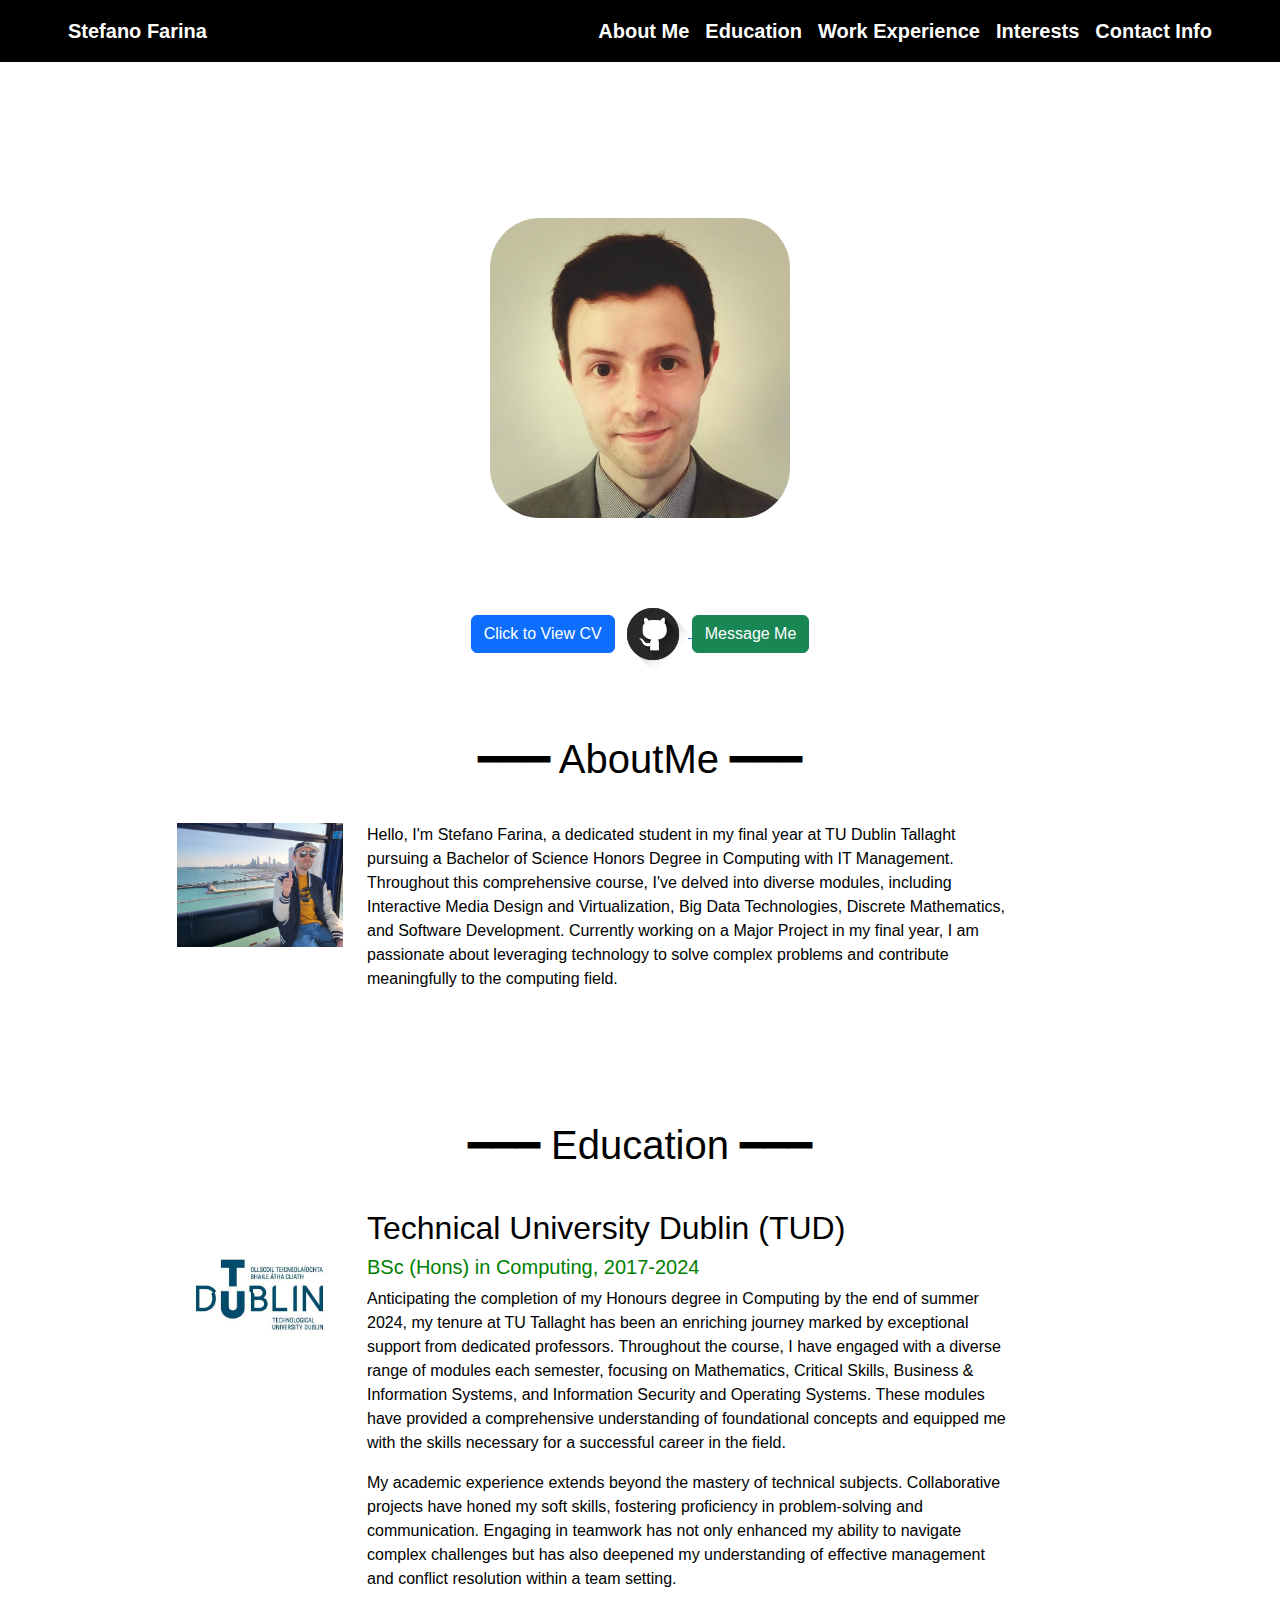
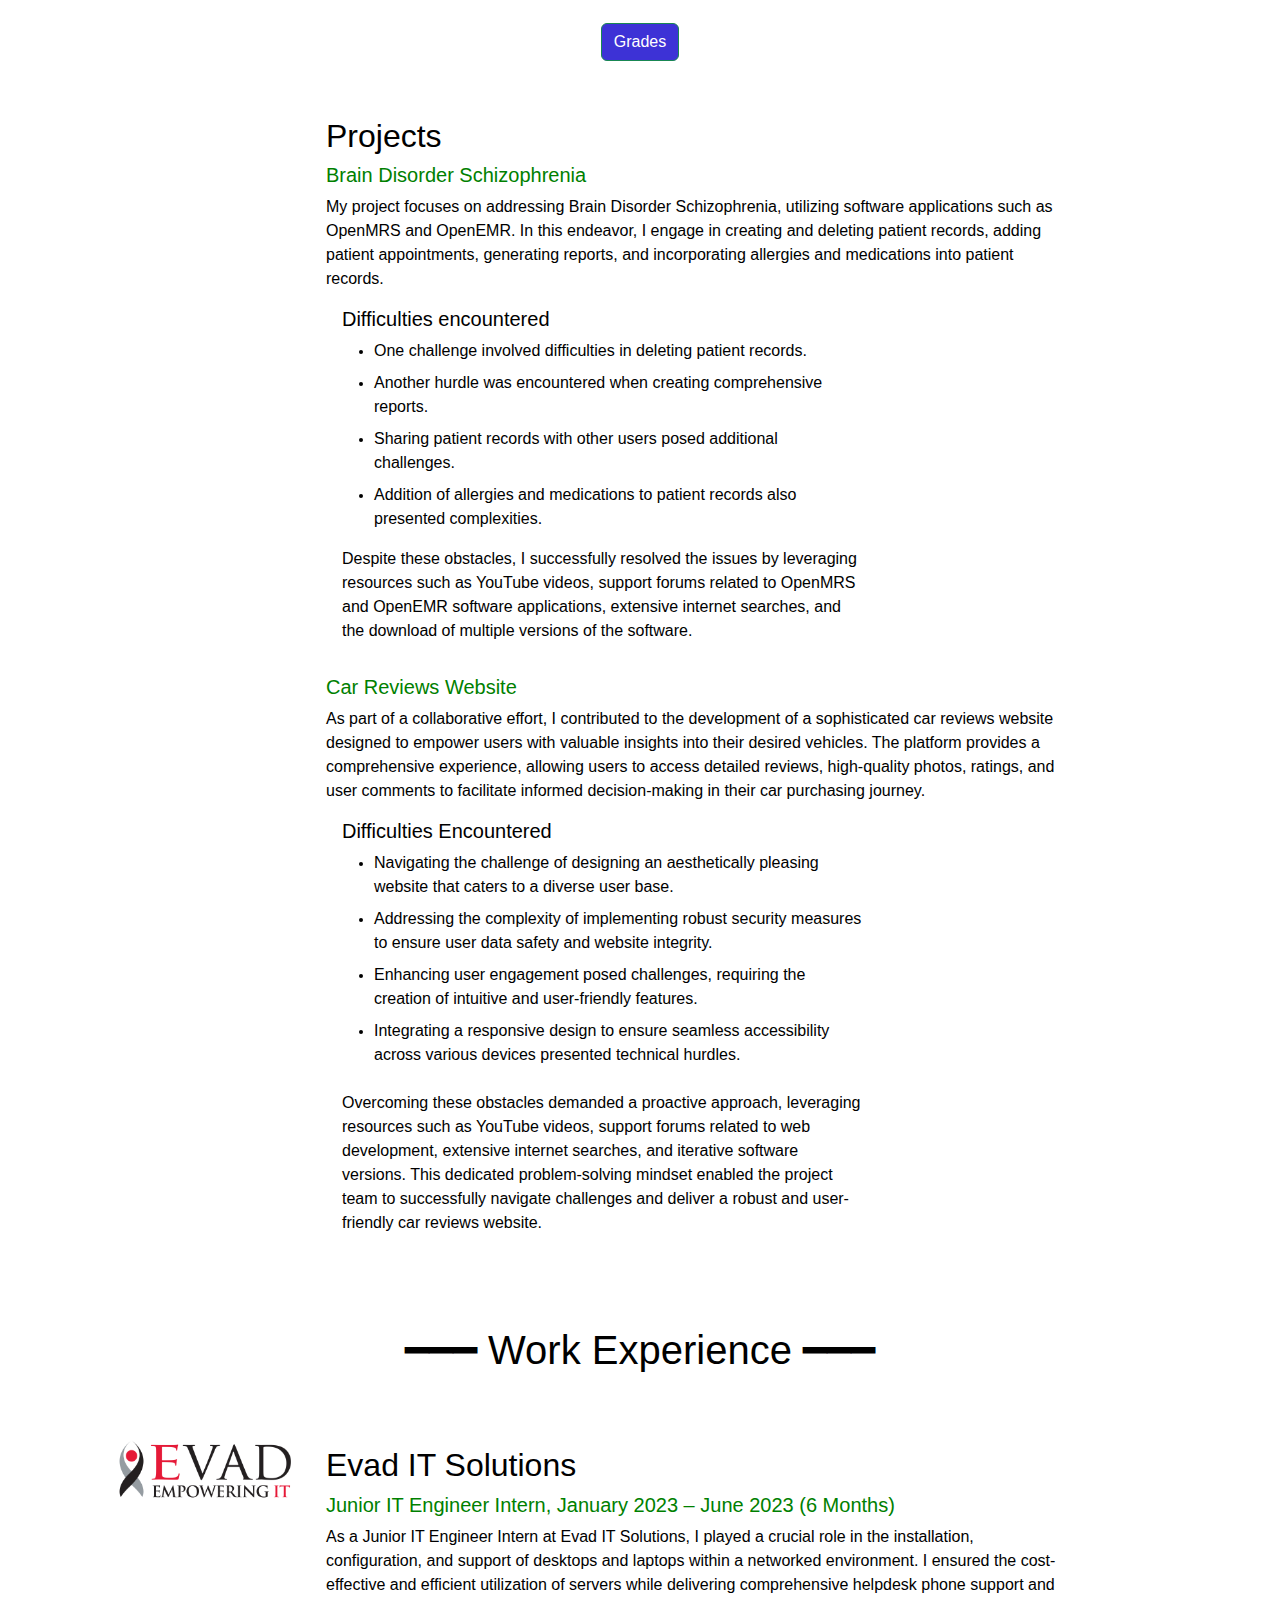
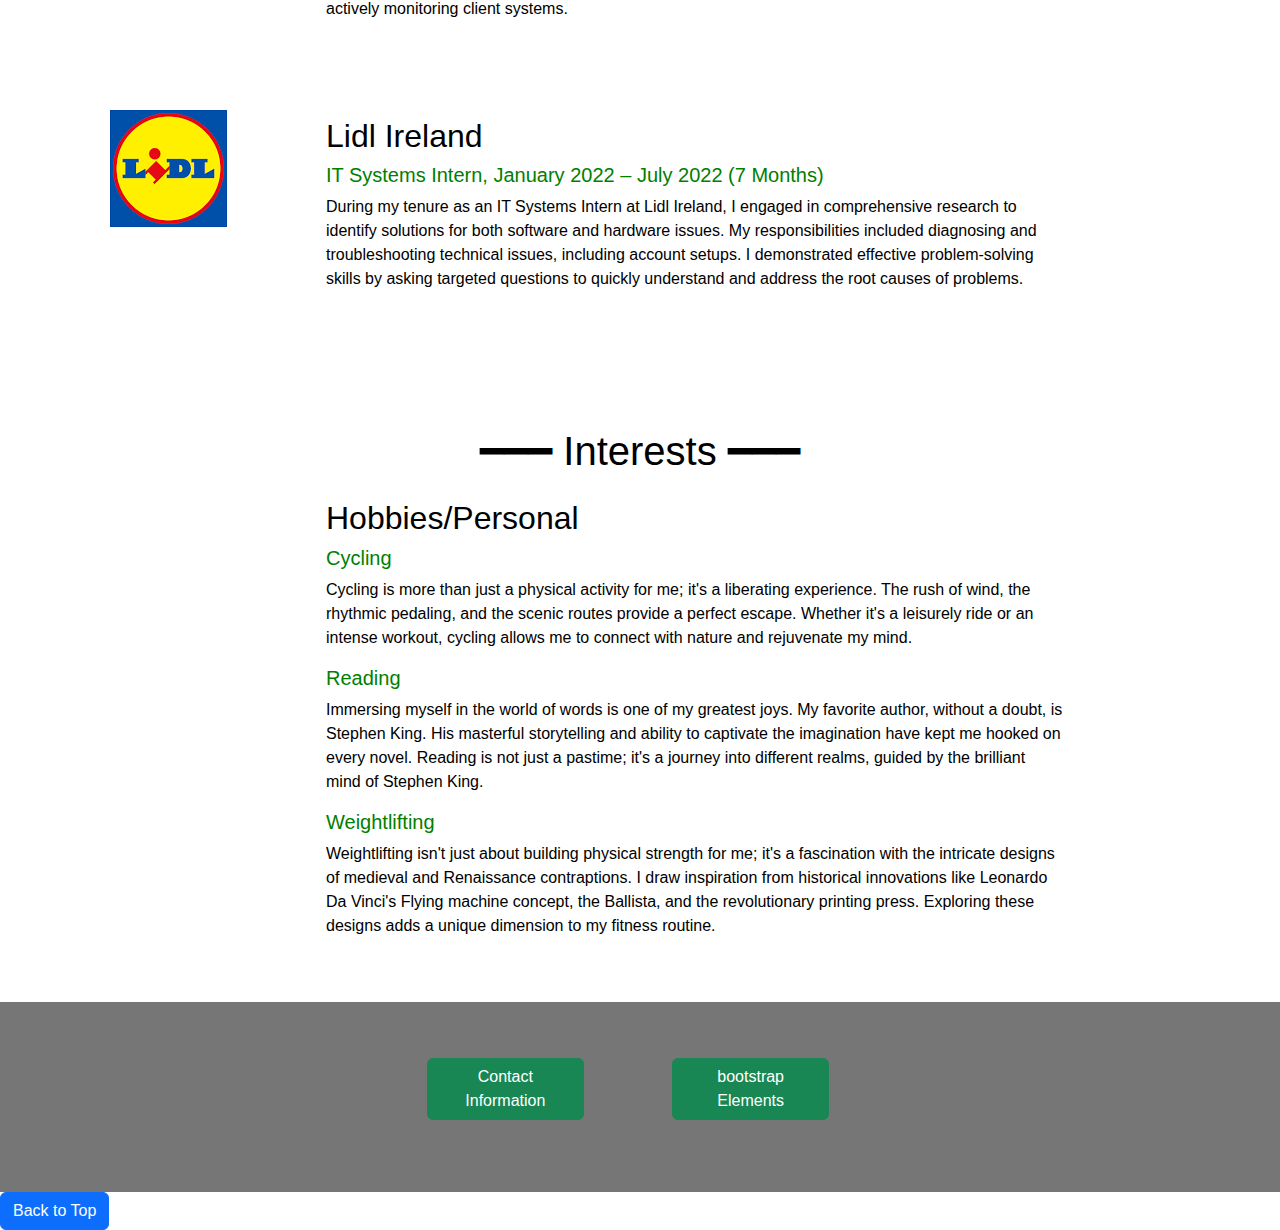
<file: index.html>
<!doctype html>
<html lang="en">

<head>
	<meta charset="UTF-8" />
	<title>Stefano Farina</title>
	
	<!--Bootstrap and others-->
    <link href="https://cdn.jsdelivr.net/npm/bootstrap@5.2.3/dist/css/bootstrap.min.css" rel="stylesheet">
    <script src="https://cdn.jsdelivr.net/npm/bootstrap@5.2.3/dist/js/bootstrap.bundle.min.js"></script>
	<script src="https://code.jquery.com/jquery-3.6.4.min.js"></script>
	<!--Style sheet link-->
	<link rel="stylesheet" href="style.css">

</head>

<body>
    <!-- Navigation Bar -->
<nav class="navbar px-5 fixed-top">
    <div class="container-fluid">
        <a class="navbar-text" href="#profile-section">Stefano Farina</a>
        <ul class="nav">
            <li class="navbar-item">
                <a class="navbar-text" href="#about-section">About Me</a>
            </li>
            <li class="navbar-item">
                <a class="navbar-text" href="#education">Education</a>
            </li>
            <li class="navbar-item">
                <a class="navbar-text" href="#work-experience">Work Experience</a>
            </li>
            <li class="navbar-item">
                <!-- Update the href attribute to point to the interests section using its id -->
                <a class="navbar-text" href="#interests">Interests</a>
            </li>
            <li class="navbar-item">
                <a class="navbar-text" href="javascript:void(0)" id="contactInfoLink">Contact Info</a>
            </li>
        </ul>
    </div>
</nav>




  
    <div id="profile-section"></div>
    <br><br>
   
        
  <!-- Parallax image to present myself -->
<div id="parallax-image">
    <div class="row h-100">
        <div class="col-md-12">

            <!-- Text Field -->
            <div class="row text-center p-3">
                <h4 class="profile-greeting">Hi, I'm</h4>
                <h1 id="Profile-name">Stefano Farina</h1>
            </div>

            <!-- Image Field -->
            <div class="col-md-12 pt-4 pb-3">
                <img src="images/Profile_Image.jpg" class="mx-auto" id="profile">
            </div>

            <div class="row text-center pt-3">
                <h3 class="profile-field">Stefano Farina</h3>
            </div>

            <div class="row justify-content-center text-center">
                <div class="pt-3">
                    <a href="StefanoFarinaCV.pdf" target="_blank" class="btn btn-primary" role="button">Click to View CV</a>
                    <a href="https://github.com/StefanoFarina1" target="_blank">
                        <img src="images/Github-logo.png" class="img-fluid Git-button" style="width: 70px;">
                    </a>
                    <button class="btn btn-success" onclick="openMessageForm()">Message Me</button>
                </div>
            </div>
        </div>
    </div>
</div>

<!-- Message Form -->
<div id="message-form" style="display: none;">
    <!-- Your form content goes here -->
    <form id="contact-form" onsubmit="sendMessage(); return false;">
        <!-- Add your form fields and submit button here -->
        <textarea rows="4" cols="50" placeholder="Type your message here..." required></textarea>
        <br>
        <button type="submit" class="btn btn-primary">Send Message</button>
        <button type="button" class="btn btn-secondary" onclick="closeMessageForm()">Cancel</button>
    </form>
</div>

<!-- Confirmation Message Modal -->
<div class="modal" id="confirmation-modal" tabindex="-1" role="dialog" style="display: none;">
    <div class="modal-dialog" role="document">
        <div class="modal-content">
            <div class="modal-header">
                <h5 class="modal-title">Message Sent</h5>
                <button type="button" class="close" data-dismiss="modal" aria-label="Close">
                    <span aria-hidden="true">&times;</span>
                </button>
            </div>
            <div class="modal-body">
                Your message has been sent successfully.
            </div>
            <div class="modal-footer">
                <button type="button" class="btn btn-secondary" data-dismiss="modal">Close</button>
            </div>
        </div>
    </div>
</div>

<script>
    function openMessageForm() {
        document.getElementById("message-form").style.display = "block";
    }

    function closeMessageForm() {
        document.getElementById("message-form").style.display = "none";
    }

    function sendMessage() {
        // Add your code here to handle sending the message

        // Show confirmation modal
        $('#confirmation-modal').modal('show');

        // Reset form
        document.getElementById("contact-form").reset();

        // Hide message form
        document.getElementById("message-form").style.display = "none";
    }
</script>


            
            <p id="education"></p>  
        </div>
    </div>

    <style>
       
    </style>
    
    <!-- Main content div -->
    <div class="container">
    
        <!DOCTYPE html>
<html lang="en">

<head>
    <meta charset="UTF-8">
    <meta name="viewport" content="width=device-width, initial-scale=1.0">
    <title>About Me</title>
    <style>
        /* Add a class for the zoom effect */
        .zoomable {
            transition: transform 0.3s;
            cursor: pointer;
        }

        /* Style for the larger image */
        .zoomed-in {
            position: fixed;
            top: 0;
            left: 0;
            width: 100%;
            height: 100%;
            background: rgba(0, 0, 0, 0.7);
            display: flex;
            justify-content: center;
            align-items: center;
            overflow: hidden;
            z-index: 999;
            visibility: hidden;
        }

        .zoomed-in img {
            max-width: 90%;
            max-height: 90%;
            transition: transform 0.3s;
        }
    </style>
</head>

<body>

    <!-- About Me Section -->
<div class="row text-center" id="about-section">
    <h1>━━━ AboutMe ━━━</h1>
    <div class="col-12 py-3"></div>
</div>

<div class="row pb-5">
    <div class="col-1"></div>
    <div class="col-2">
        <!-- Add the "zoomable" class to the image -->
        <img src="images/FYQD3128.JPG" class="img-fluid zoomable" onclick="zoomIn(this)">
    </div>

    <div class="col-7">
        <!-- Add the style attribute to set the font size -->
        <p style="font-size: 16px;">Hello, I'm Stefano Farina, a dedicated student in my final year at TU Dublin Tallaght pursuing a Bachelor of Science Honors Degree in Computing with IT Management. Throughout this comprehensive course, I've delved into diverse modules, including Interactive Media Design and Virtualization, Big Data Technologies, Discrete Mathematics, and Software Development. Currently working on a Major Project in my final year, I am passionate about leveraging technology to solve complex problems and contribute meaningfully to the computing field.</p>
    </div>

    <!-- Larger image container -->
    <div class="zoomed-in" onclick="zoomOut(this)">
        <img src="images/FYQD3128.JPG" alt="Zoomed Image">
    </div>
</div>


    <script>
        // JavaScript for the zoom effect
        function zoomIn(element) {
            // Add the "zoomed-in" class to show the larger image
            document.querySelector('.zoomed-in').style.visibility = 'visible';
            // Scale up the image
            element.style.transform = 'scale(1.5)';
        }

        function zoomOut(element) {
            // Remove the "zoomed-in" class to hide the larger image
            element.style.visibility = 'hidden';
            // Reset the image scale
            document.querySelector('.zoomable').style.transform = 'scale(1)';
        }
    </script>
</body>

</html>

<p id="education"></p>  
</div>
</div>





<!--Main content div-->
<div class="container">
<div class="row text-center" >
    <h1>━━━ Education ━━━</h1>
    <div class="col-12 py-3">
    </div>
</div>
 
<div class="row pb-5">
    <div class="col-1"></div>
    <div class="col-2">
        <img src="images/TUDublin.png" class="img-fluid">
    </div>

    <style>
        .custom-text {
          font-size: 16px;
        }
      </style>
      
      <div class="col-7 custom-text">
        <h2 id="title">Technical University Dublin (TUD)</h2>
        <h5 id="sub-title">BSc (Hons) in Computing, 2017-2024</h5>
        <p>Anticipating the completion of my Honours degree in Computing by the end of summer 2024, my tenure at TU Tallaght has been an enriching journey marked by exceptional support from dedicated professors. Throughout the course, I have engaged with a diverse range of modules each semester, focusing on Mathematics, Critical Skills, Business & Information Systems, and Information Security and Operating Systems. These modules have provided a comprehensive understanding of foundational concepts and equipped me with the skills necessary for a successful career in the field.</p>
        <p>My academic experience extends beyond the mastery of technical subjects. Collaborative projects have honed my soft skills, fostering proficiency in problem-solving and communication. Engaging in teamwork has not only enhanced my ability to navigate complex challenges but has also deepened my understanding of effective management and conflict resolution within a team setting.</p>
    </div>
    
    <div class="text-center">
        <button id="gradesButton" class="btn btn-success collapsed mt-3 grades-button mx-auto d-block" type="button" data-bs-toggle="collapse" data-bs-target="#collapseGrades">
            Grades
        </button>
    </div>
    
            
        </div>
        <div class="collapse" id="collapseGrades">
            <div class="container-fluid col-12 py-3 d-flex">
                <button class="btn btn-secondary mx-1" onclick="toggleContent('section1')">Year 4</button>
                <button class="btn btn-secondary mx-1" onclick="toggleContent('section2')">Year 3</button>
                <button class="btn btn-secondary mx-1" onclick="toggleContent('section3')">Year 2</button>
                <button class="btn btn-secondary mx-1" onclick="toggleContent('section4')">Year 1</button>
              </div>
            <div class=" container-fluid col-12 py-3">
                <div id="section1" class="content-section active">
                  <h2 class="title mt-3">Year 4</h2>
                  <div class="row">
                    <div class="semester-column">
                        <h3 class="title mt-2">Semester 8</h3>
                        <ul>
                          <li><span>Project</span><span>A</span></li>
                          <p></p>
                          <li><span>IT Governance and Quality</span><span>B</span></li>
                          <p></p>
                          <li><span>Operations Research</span><span>B</span></li>
                          <p></p>
                          <li><span>Architecting on the Public Cloud</span><span>D</span></li>
                          <p></p>
                          <li><span>Advanced Cloud Provisioning and Networking</span><span>C</span></li>
                          <p></p>
                        </ul>
                      </div>
                    <div class="semester-column">
                      <h3 class="title mt-2">Semester 7</h3>
                      <ul>
                        <li><span>Security for Cloud and the Internet of Things</span><span>D</span></li>
                        <p></p>
                        <li><span>Interactive Media Design and Virtualization</span><span>C</span></li>
                        <p></p>
                        <li><span>Enterprise performance Architecture</span><span>D</span></li>
                        <p></p>
                        <li><span>DevOps CI/CD</span><span>C</span></li>
                        <p></p>
                        <li><span>Project</span><span>B+</span></li>
                        <p></p>
                        <li><span>Information Management</span><span>C</span></li>
                        <p></p>
                        <li><span>Private Cloud Architecture</span><span>B-</span></li>
                        <p></p>
                      </ul>
                    </div>
                  </div>
                </div>
            
                <div id="section2" class="content-section">
                  <h2 class="title mt-3">Year 3</h2>
                  <div class="row">
                    <div class="semester-column">
                        <h3 class="title mt-2">Semester 6</h3>
                        <ul>
                            <li><span>work Experience</span><span>PS</span></li>
                            <p></p>
                        </ul>
                      </div>
                    <div class="semester-column">
                      <h3 class="title mt-2">Semester 5</h3>
                      <ul>
                        <li><span>Server-side Web Development</span><span>C</span></li>
                        <p></p>
                        <li><span>Operating Systems</span><span>B-</span></li>
                        <p></p>
                        <li><span>Innovation & Entrepreneurshp</span><span>B</span></li>
                        <p></p>
                        <li><span>Cloud Service & Distrib Computing</span><span>D</span></li>
                        <p></p>
                        <li><span>Big Data Technologies</span><span>C</span></li>
                        <p></p>
                        <li><span>Advanced Routing & Switching</span><span>C</span></li>
                        <p></p>
                      </ul>
                    </div>
                  </div>
                </div>
            
                <div id="section3" class="content-section">
                  <h2 class="title mt-3">Year 2</h2>
                  <div class="row">
                    <div class="semester-column">
                        <h3 class="title mt-2">Semester 4</h3>
                        <ul>
                            <li><span>Project</span><span>C+</span></li>
                            <p></p>
                            <li><span>Routing & Switching Essentials</span><span>C</span></li>
                            <p></p>
                            <li><span>Management Science</span><span>C+</span></li>
                            <p></p>
                            <li><span>Database Administration & Analysis</span><span>D</span></li>
                            <p></p>
                            <li><span>Information Security</span><span>D</span></li>
                            <p></p>
                            <li><span>IT Services Management</span><span>C+</span></li>
                            <p></p>
                        </ul>
                      </div>
                    <div class="semester-column">
                      <h3 class="title mt-2">Semester 3</h3>
                      <ul>
                        <li><span>Software Quality Assurance & Testing</span><span>C</span></li>
                        <p></p>
                        <li><span>Network Fundementals</span><span>C+</span></li>
                        <p></p>
                        <li><span>Advanced Database Technologies</span><span>C+</span></li>
                        <p></p>
                        <li><span>Discrete Mathematics 2</span><span>B</span></li>
                        <p></p>
                        <li><span>Client side Web Development</span><span>C</span></li>
                        <p></p>
                        <li><span>IT Scripting & Automation</span><span>D</span></li>
                        <p></p>
                      </ul>
                    </div>
                  </div>
                </div>
            
                <div id="section4" class="content-section">
                    <h2 class="title mt-3">Year 1</h2>
                    <div class="row">
                        <div class="semester-column">
                            <h3 class="title mt-2">Semester 2</h3>
                            <ul>
                                <li><span>Software Development 2</span><span>B-</span></li>
                                <p></p>
                                <li><span>Object Oriented Systems Analysis</span><span>D</span></li>
                                <p></p>
                                <li><span>Social Media Communications</span><span>B-</span></li>
                                <p></p>
                                <li><span>Statistics</span><span>B</span></li>
                                <p></p>
                                <li><span> Database Fundamentals</span><span>C+</span></li>
                                <p></p>
                                <li><span>Operating Systems Fundamentals</span><span>D</span></li>
                                <p></p>
                            </ul>
                          </div>
                      <div class="semester-column">
                        <h3 class="title mt-2">Semester 1</h3>
                        <ul>
                          <li><span>Software Development 1</span><span>B+</span></li>
                          <p></p>
                          <li><span>Computer Architecture</span><span>D</span></li>
                          <p></p>
                          <li><span>Information Systems</span><span>C+</span></li>
                          <p></p>
                          <li><span>Business & Information Systems</span><span>C+</span></li>
                          <p></p>
                          <li><span>Discrete Mathematics 1</span><span>B-</span></li>
                          <p></p>
                          <li><span>Critical Skills Development</span><span>A</span></li>
                          <p></p>
                        </ul>
                      </div>
                    </div>
                  </div>
            </div>
        </div>
    </div>
</div>

            

        <div class="row">
            <div class="col-1"></div>
            <div class="col-2"></div>
            <div class="col-7 py-2">
                <h2>Projects</h2>
                <h5 id="sub-title">Brain Disorder Schizophrenia</h5>
                <p style="font-size: 16px;">My project focuses on addressing Brain Disorder Schizophrenia, utilizing software applications such as OpenMRS and OpenEMR. In this endeavor, I engage in creating and deleting patient records, adding patient appointments, generating reports, and incorporating allergies and medications into patient records.</p>
        
                <div>
                    <div class="semester col-9 px-3">
                        <h5>Difficulties encountered</h5>
                        <ul>
                            <li class="list-item pb-2"><span style="font-size: 16px;">One challenge involved difficulties in deleting patient records.</span></li>
                            <li class="list-item pb-2"><span style="font-size: 16px;">Another hurdle was encountered when creating comprehensive reports.</span></li>
                            <li class="list-item pb-2"><span style="font-size: 16px;">Sharing patient records with other users posed additional challenges.</span></li>
                            <li><span style="font-size: 16px;">Addition of allergies and medications to patient records also presented complexities.</span></li>
                        </ul>
                        <p style="font-size: 16px;">Despite these obstacles, I successfully resolved the issues by leveraging resources such as YouTube videos, support forums related to OpenMRS and OpenEMR software applications, extensive internet searches, and the download of multiple versions of the software.</p>
                    </div>
                </div>
            </div>
        </div>
        
        
        
        <div class="row">
            <div class="col-1"></div>
            <div class="col-2"></div>
            <div class="col-7 py-2">
                <h5 id="sub-title">Car Reviews Website</h5>
                <p style="font-size: 16px;">As part of a collaborative effort, I contributed to the development of a sophisticated car reviews website designed to empower users with valuable insights into their desired vehicles. The platform provides a comprehensive experience, allowing users to access detailed reviews, high-quality photos, ratings, and user comments to facilitate informed decision-making in their car purchasing journey.</p>
        
                <div>
                    <div class="semester col-9 px-3">
                        <h5>Difficulties Encountered</h5>
                        <ul>
                            <li class="list-item pb-2"><span style="font-size: 16px;">Navigating the challenge of designing an aesthetically pleasing website that caters to a diverse user base.</span></li>
                            <li class="list-item pb-2"><span style="font-size: 16px;">Addressing the complexity of implementing robust security measures to ensure user data safety and website integrity.</span></li>
                            <li class="list-item pb-2"><span style="font-size: 16px;">Enhancing user engagement posed challenges, requiring the creation of intuitive and user-friendly features.</span></li>
                            <li class="list-item pb-2"><span style="font-size: 16px;">Integrating a responsive design to ensure seamless accessibility across various devices presented technical hurdles.</span></li>
                        </ul>
                        <p style="font-size: 16px;">Overcoming these obstacles demanded a proactive approach, leveraging resources such as YouTube videos, support forums related to web development, extensive internet searches, and iterative software versions. This dedicated problem-solving mindset enabled the project team to successfully navigate challenges and deliver a robust and user-friendly car reviews website.</p>
                    </div>
                </div>
            </div>
        </div>
        

                    </div>
                    <a id="work-experience"></a>
                </div>
            </div>
        </div>
        <br>
        <div class="row text-center pt-5">
            <h1>━━━ Work Experience ━━━</h1>
            <div class="col-12 py-3"></div>
        </div>
        
        <div class="row pb-5 pt-4">
            <div class="col-1"></div>
            <div class="col-2">
                <img src="images/EVAD-IT-SOLUTIONS-LOGO-2020-alt.png" class="img-fluid">
            </div>
            <div class="col-7 py-2">
                <h2>Evad IT Solutions</h2>
                <h5 id="sub-title">Junior IT Engineer Intern, January 2023 – June 2023 (6 Months)</h5>
                <p style="font-size: 16px;">As a Junior IT Engineer Intern at Evad IT Solutions, I played a crucial role in the installation, configuration, and support of desktops and laptops within a networked environment. I ensured the cost-effective and efficient utilization of servers while delivering comprehensive helpdesk phone support and actively monitoring client systems.</p>
            </div>
        </div>
        
        <div class="row pb-5 pt-3">
            <div class="col-1"></div>
            <div class="col-2">
                <img src="images/LIDL.png" class="img-fluid">
            </div>
            <div class="col-7 py-2">
                <h2>Lidl Ireland</h2>
                <h5 id="sub-title">IT Systems Intern, January 2022 – July 2022 (7 Months)</h5>
                <p style="font-size: 16px;">During my tenure as an IT Systems Intern at Lidl Ireland, I engaged in comprehensive research to identify solutions for both software and hardware issues. My responsibilities included diagnosing and troubleshooting technical issues, including account setups. I demonstrated effective problem-solving skills by asking targeted questions to quickly understand and address the root causes of problems.</p>
            </div>
            <a id="Interests"></a>
        </div>
        

        <!-- Interests Section -->
<div class="row pt-5" id="interests">
    <div class="col-12 text-center  py-3">
        <h1>━━━ Interests ━━━</h1>
    </div>
</div>

<div class="row pb-5">
    <div class="col-3">
    </div>
    <div class="col-7">
        <h2>Hobbies/Personal</h2>
        <h5 id="sub-title">Cycling</h5>
        <p style="font-size: 16px;">Cycling is more than just a physical activity for me; it's a liberating experience. The rush of wind, the rhythmic pedaling, and the scenic routes provide a perfect escape. Whether it's a leisurely ride or an intense workout, cycling allows me to connect with nature and rejuvenate my mind.</p>

        <h5 id="sub-title">Reading</h5>
        <p style="font-size: 16px;">Immersing myself in the world of words is one of my greatest joys. My favorite author, without a doubt, is Stephen King. His masterful storytelling and ability to captivate the imagination have kept me hooked on every novel. Reading is not just a pastime; it's a journey into different realms, guided by the brilliant mind of Stephen King.</p>

        <h5 id="sub-title">Weightlifting</h5>
        <p style="font-size: 16px;">Weightlifting isn't just about building physical strength for me; it's a fascination with the intricate designs of medieval and Renaissance contraptions. I draw inspiration from historical innovations like Leonardo Da Vinci's Flying machine concept, the Ballista, and the revolutionary printing press. Exploring these designs adds a unique dimension to my fitness routine.</p>
    </div>
</div>

        
    
<div class="custom-modal row p-3 pt-5 px-5">
    <div class="row justify-content-center">
        <div class="col-2 mx-4">
            <button class="btn btn-success m-2" type="button" data-bs-toggle="modal" data-bs-target="#ContactsModel">
                Contact Information
            </button>
        </div>
        <div class="col-2 mx-4 pb-5">
            <a href="list.html">
                <button class="btn btn-success m-2" type="button">
                    bootstrap Elements
                </button>
            </a>
        </div>
    </div>
</div>


<!DOCTYPE html>
<html lang="en">

<head>
    <!-- Your head content goes here -->
</head>

<body>

<!-- Contacts pop-up code -->
<div class="modal fade" id="ContactsModel" data-bs-backdrop="static">
    <div class="modal-dialog pt-5">
        <div class="modal-content">
            <div class="modal-body text-center mb-3">
                <h5 style="font-size: 16px;">Feel free to click and contact me</h5>
            </div>

            <!-- Gmail -->
            <div class="row pb-4">
                <div class="col-3"></div>
                <div class="col-2">
                    <a href="mailto:stefano.farina2@gmail.com">
                        <img src="images/Gmail.png" class="img-fluid" alt="Gmail">
                    </a>
                </div>
                <div class="col-4 pt-3" style="font-size: 16px;">stefano.farina2@gmail.com</div>
            </div>

            <!-- LinkedIn -->
            <div class="row pb-4">
                <div class="col-3"></div>
                <div class="col-2">
                    <a href="https://linkedin.com/in/stefano-farina/" target="_blank">
                        <img src="images/Linkedin Image.png" class="img-fluid" alt="LinkedIn">
                    </a>
                </div>
                <div class="col-4 pt-3" style="font-size: 16px;">Stefano Farina</div>
            </div>

            <!-- Phone -->
            <div class="row pb-4">
                <div class="col-3"></div>
                <div class="col-2">
                    <a href="tel:0851277474">
                        <img src="images/Phone.png" class="img-fluid" alt="Phone">
                    </a>
                </div>
                <div class="col-4 pt-3" style="font-size: 16px;">0851277474</div>
            </div>

            <!-- Basic Contact Form -->
            <div class="row pb-4">
                <div class="col-3"></div>
                <div class="col-6">
                    <form action="your-server-side-script.php" method="post">
                        <label for="name" style="font-size: 16px;">Name:</label>
                        <input type="text" id="name" name="name" required style="font-size: 16px;">
                        <br>
                        <label for="email" style="font-size: 16px;">Email:</label>
                        <input type="email" id="email" name="email" required style="font-size: 16px;">
                        <br>
                        <label for="message" style="font-size: 16px;">Message:</label>
                        <textarea id="message" name="message" rows="4" required style="font-size: 16px;"></textarea>
                        <br>
                        <button type="submit" style="font-size: 16px;">Submit</button>
                        <button type="button" class="btn btn-danger" data-bs-dismiss="modal" style="float: right;">Close</button>
                    </form>
                </div>
            </div>
        </div>
    </div>
</div>

<!-- Scroll to Top Button -->
<div class="scroll-to-top-btn">
    <button type="button" class="btn btn-primary" onclick="scrollToTop()" style="font-size: 16px;">Back to Top</button>
</div>

<!-- Link to JavaScript -->
<script src="javascript.js"></script>

<!-- JavaScript for Scroll to Top -->
<script>
    function scrollToTop() {
        document.body.scrollTop = 0;
        document.documentElement.scrollTop = 0;
    }
</script>

</body>
</html>
</file>
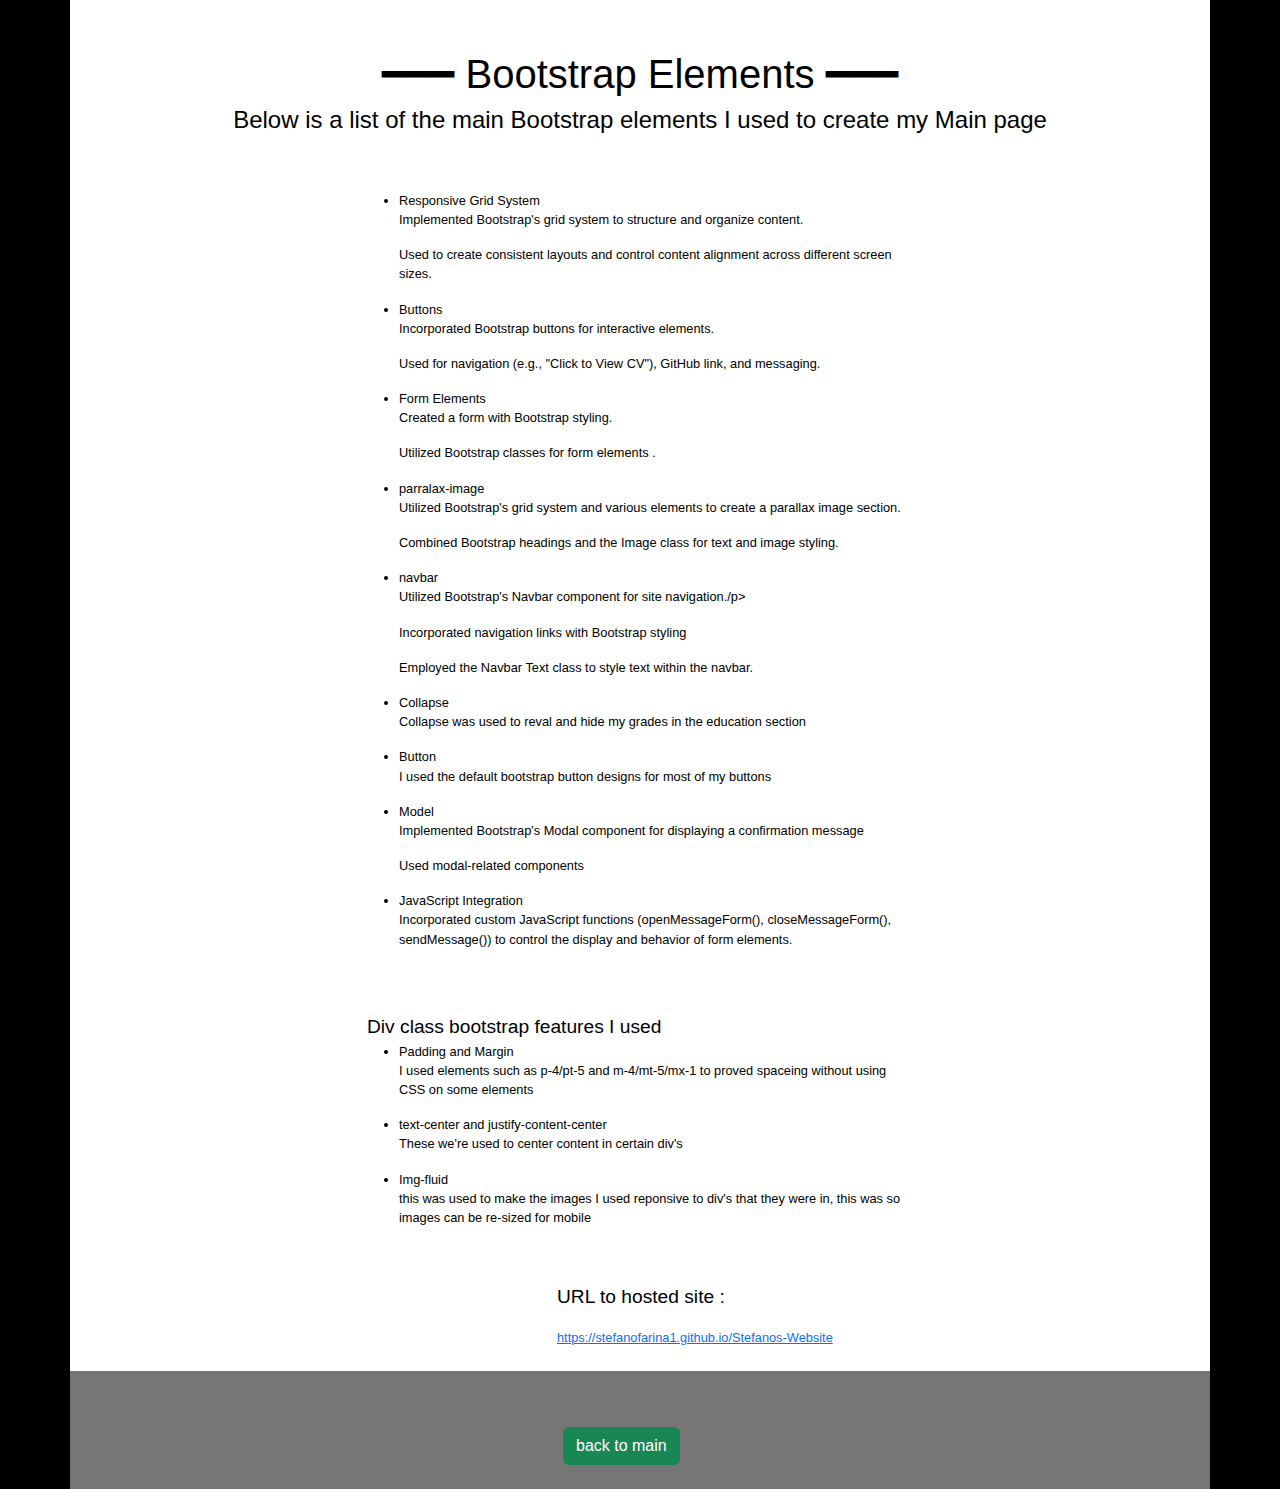
<file: list.html>
<!doctype html>
<html lang="en">

<head>
	<meta charset="UTF-8" />
	<title>Stefano Farina</title>
	
	<!--Bootstrap and others-->
    <link href="https://cdn.jsdelivr.net/npm/bootstrap@5.2.3/dist/css/bootstrap.min.css" rel="stylesheet">
    <script src="https://cdn.jsdelivr.net/npm/bootstrap@5.2.3/dist/js/bootstrap.bundle.min.js"></script>
	<script src="https://code.jquery.com/jquery-3.6.4.min.js"></script>
	<!--Style sheet link-->
	<link rel="stylesheet" href="style.css">

</head>

<body id="bootstrapList">
    <div class="container">
        <div class="row" >
            <h1 class="text-center">━━━ Bootstrap Elements ━━━</h1>
            <div class="text-center">
            <h4>Below is a list of the main Bootstrap elements I used to create my Main page</h4>
            </div>  
        </div>

        <div class="row pt-5">
            <div class="col-3"></div>
            <div class="col-6">
                <ul>
                    <li>Responsive Grid System</li>
                    <p>Implemented Bootstrap's grid system to structure and organize content.</p>
                    <p>Used to create consistent layouts and control content alignment across different screen sizes.</p>
                    
                    <li>Buttons</li>
                    <p>Incorporated Bootstrap buttons for interactive elements.</p>
                    <p>Used for navigation (e.g., "Click to View CV"), GitHub link, and messaging.</p>

                    <li>Form Elements</li>
                    <p>Created a form with Bootstrap styling.</p>
                    <p>Utilized Bootstrap classes for form elements .</p>

                    <li>parralax-image </li>
                    <p>Utilized Bootstrap's grid system and various elements to create a parallax image section.</p>
                    <p>Combined Bootstrap headings and the Image class for text and image styling.</p>
                    
                    <li>navbar </li>
                    <p>Utilized Bootstrap's Navbar component for site navigation./p>
                    <p>Incorporated navigation links with Bootstrap styling </p>
                    <p>Employed the Navbar Text class to style text within the navbar.</p>
                    
                    <li>Collapse</li>
                    <p>Collapse was used to reval and hide my grades in the education section</p>
                    
                    <li>Button</li>
                    <p>I used the default bootstrap button designs for most of my buttons</p>
                    
                    <li>Model</li>
                    <p>Implemented Bootstrap's Modal component for displaying a confirmation message</p>
                    <p>Used modal-related components </p>

                    <li>JavaScript Integration</li>
                    <p>Incorporated custom JavaScript functions (openMessageForm(), closeMessageForm(), sendMessage()) to control the display and behavior of form elements.</p>
                </ul>
            </div>
        </div>


        <div class="row pt-5">
            <div class="col-3"></div>
            <div class="col-6">
                <p2 class="DivFeatures">Div class bootstrap features I used</p2>
                <ul>
                    <li>Padding and Margin</li>
                    <p>I used elements such as p-4/pt-5 and m-4/mt-5/mx-1 to proved spaceing without using CSS on some elements</p>
                    
                    <li>text-center and justify-content-center</li>
                    <p>These we're used to center content in certain div's</p>
                
                    <li>Img-fluid</li>
                    <p>this was used to make the images I used reponsive to div's that they were in, this was so images can be re-sized for mobile</p>
                

                </ul>
            </div>
        </div>

        <div class="row pb-4 pt-4">
            <div class="col-5"></div>
            <div class="col-4 pt-3"><p class="DivFeatures">URL to hosted site :</p> <a href="https://stefanofarina1.github.io/Stefanos-Website/">https://stefanofarina1.github.io/Stefanos-Website</a></div>
        </div>





        <div class="custom-modal row p-3 pt-5 px-5">
            <div class="row justify-content-center">
                <div class="col-2 ">
                    <a href="index.html">
                        <button class="btn btn-success m-2" type="button">
                            back to main
                        </button>
                    </a>
                </div>
            </div>
        </div>
        
    </div>
         

</body>
</html>
</file>
<file: style.css>
/*main body and container content*/
body {
  font-family: Arial;
  font-size: 0.8em;
  color: #000000; 
  background-color: white; 
  overflow-x: hidden;
}

.container {
  padding-top: 50px;
  background-color: white; 
}






/*Navbar*/
.navbar {
  background-color: #000000;
  color: #ffffff;
}
.navbar-text {
    color: #ffffff;
    text-decoration: none;
    font-size: 20px;
    padding: 8px 8px;
    font-weight: bold;
}



/*Main profile content*/
#profile-section {
  margin-bottom: 0em;
}
#profile{
  text-align: center;
  display: block;
  border-radius: 50px;
  height: 300px;
}

#profile:hover {
  transform: scale(1.1);
  transition:0.2s;
}

.Git-button:hover {
  transform: scale(1.1);
  transition:0.2s;
}

.profile-greeting {
  padding-top: 1em;
  font-size: 2em;
  font-style:italic;
  color: #ffffff; 
  font-family:monospace;
  font-weight: bold; 
}

#Profile-name {
  font-size: 4em;
  color: #ffffff; 
  font-weight: bold; 
}

.profile-field {
  font-size: 2em;
  font-style:italic;
  color: #ffffff; 
  font-family:monospace;
}





/*Parralax background image for profile*/
#parralax-image{
  background-image: url("images/Abstartct\ background\ 2.jpg");
  height: 670px;
  background-attachment: fixed;
  background-position: center;
  background-repeat: no-repeat;
  background-size: cover;
}


/* is used for sub headings */
#sub-title {
  font-size: 20px;
  color: green;
}


/*Used to help display grades*/
.content-section {
  margin: 1%; 
  display: none;
  overflow: auto;
  text-align: center;
}
.active {
  display: block;
}
.semester-column {
  width: 50%;
}
.content-section li {
  display: flex;
}
.content-section li span {
  flex-basis: 70%;
}
/* Prevent grades from overflowing when tabs width is shrinked */
.content-section {
  overflow: hidden; 
}

  /* when the button is collapsed the color is assigned to blue */
.grades-button.collapsed {
  background-color: rgb(61, 50, 214);
}


/*style for the model contancts popup*/
.modal-content {
  margin-top: 10%;
  align-content: center;
  background-color: white;
  border-radius: 30px;
}

.col-2:hover img {
  transform: scale(1.1);
  transition:0.2s;
}

.modal-body {
  background-color: rgb(164, 164, 164);
  border-top-right-radius: 28px;
  border-top-left-radius: 28px;
}

.modal-bottom {
  background-color: rgb(164, 164, 164);
  border-bottom-right-radius: 28px;
  border-bottom-left-radius: 28px;
  padding-right: 4em;
}

/*background for contact info section*/
.custom-modal {
  background-color: rgb(118, 118, 118);
}

/*re-sizes grades column,navbar and profile for smaller screen*/
@media screen and (max-width: 1190px) {
  .semester-column {
    width: 100%;
  }
  #profile-section {
    margin-bottom: 0em;
  }
  .navbar-text {
    font-size: 20px;
}
}

/*changes nav bar font size to not obscure content*/
@media screen and (max-width: 810px) {
  .navbar-text {
    font-size: 13px;
}
#profile-section {
  padding-top: 0em;
}
.button-container .col-12 {
  flex: 1 0 calc(100% - 10px);
}

}



/*Second Page CSS*/

#bootstrapList {
  background-color: rgb(0, 0, 1);

}

.DivFeatures {
  font-size: 1.5em;
}
</file>
